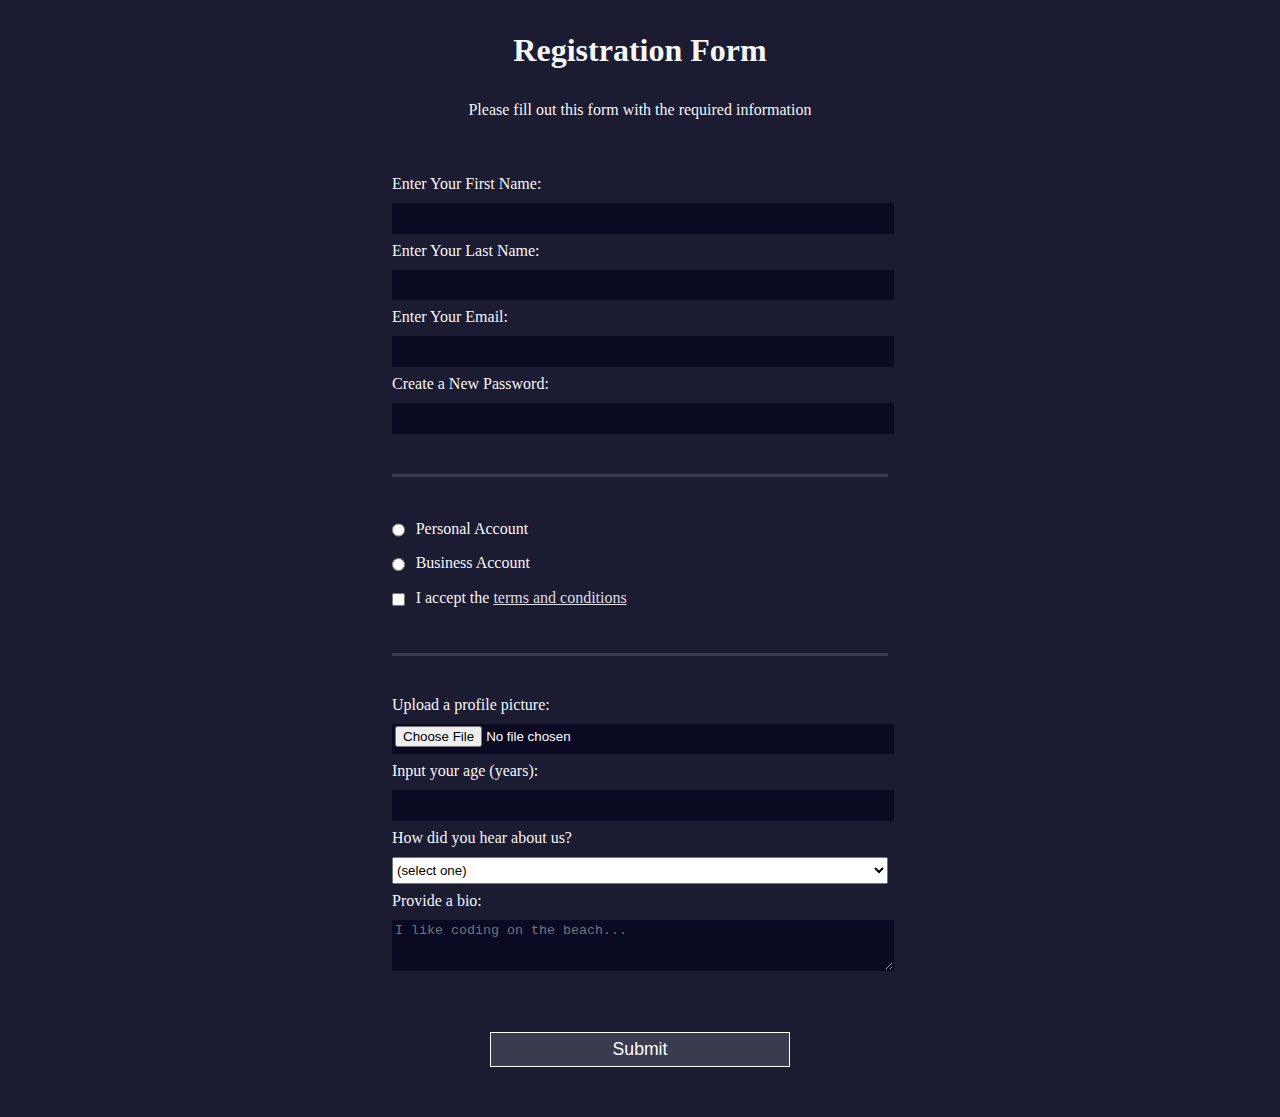
<file: Registration Form/index.html>
<!DOCTYPE html>
<html lang="en">
  <head>
    <meta charset="UTF-8" />
    <title>Registration Form</title>
    <link rel="stylesheet" href="styles.css" />
  </head>
  <body>
    <h1>Registration Form</h1>
    <p>Please fill out this form with the required information</p>
    <form method="post" action="https://register-demo.freecodecamp.org">
      <fieldset>
        <label for="first-name"
          >Enter Your First Name:
          <input id="first-name" name="first-name" type="text" required
        /></label>
        <label for="last-name"
          >Enter Your Last Name:
          <input id="last-name" name="last-name" type="text" required
        /></label>
        <label for="email"
          >Enter Your Email:
          <input id="email" name="email" type="email" required
        /></label>
        <label for="new-password"
          >Create a New Password:
          <input
            id="new-password"
            name="new-password"
            type="password"
            pattern="[a-z0-5]{8,}"
            required
        /></label>
      </fieldset>
      <fieldset>
        <label for="personal-account"
          ><input
            id="personal-account"
            type="radio"
            name="account-type"
            class="inline"
          />
          Personal Account</label
        >
        <label for="business-account"
          ><input
            id="business-account"
            type="radio"
            name="account-type"
            class="inline"
          />
          Business Account</label
        >
        <label for="terms-and-conditions">
          <input
            id="terms-and-conditions"
            type="checkbox"
            required
            name="terms-and-conditions"
            class="inline"
          />
          I accept the
          <a href="https://www.freecodecamp.org/news/terms-of-service/"
            >terms and conditions</a
          >
        </label>
      </fieldset>
      <fieldset>
        <label for="profile-picture"
          >Upload a profile picture:
          <input id="profile-picture" type="file" name="file"
        /></label>
        <label for="age"
          >Input your age (years):
          <input id="age" type="number" name="age" min="13" max="120"
        /></label>
        <label for="referrer"
          >How did you hear about us?
          <select id="referrer" name="referrer">
            <option value="">(select one)</option>
            <option value="1">freeCodeCamp News</option>
            <option value="2">freeCodeCamp YouTube Channel</option>
            <option value="3">freeCodeCamp Forum</option>
            <option value="4">Other</option>
          </select>
        </label>
        <label for="bio"
          >Provide a bio:
          <textarea
            id="bio"
            name="bio"
            rows="3"
            cols="30"
            placeholder="I like coding on the beach..."
          ></textarea>
        </label>
      </fieldset>
      <input type="submit" value="Submit" />
    </form>
  </body>
</html>
</file>
<file: Registration Form/styles.css>
body {
  width: 100%;
  height: 100vh;
  margin: 0;
  background-color: #1b1b32;
  color: #f5f6f7;
  font-family: Tahoma;
  font-size: 16px;
}

h1,
p {
  margin: 1em auto;
  text-align: center;
}

form {
  width: 60vw;
  max-width: 500px;
  min-width: 300px;
  margin: 0 auto;
  padding-bottom: 2em;
}

fieldset {
  border: none;
  padding: 2rem 0;
  border-bottom: 3px solid #3b3b4f;
}

fieldset:last-of-type {
  border-bottom: none;
}

label {
  display: block;
  margin: 0.5rem 0;
}

input,
textarea,
select {
  margin: 10px 0 0 0;
  width: 100%;
  min-height: 2em;
}

input,
textarea {
  background-color: #0a0a23;
  border: 1px solid #0a0a23;
  color: #ffffff;
}

.inline {
  width: unset;
  margin: 0 0.5em 0 0;
  vertical-align: middle;
}

input[type="submit"] {
  display: block;
  width: 60%;
  margin: 1em auto;
  height: 2em;
  font-size: 1.1rem;
  background-color: #3b3b4f;
  border-color: white;
  min-width: 300px;
}

input[type="file"] {
  padding: 1px 2px;
}

a {
  color: #dfdfe2;
}
</file>
